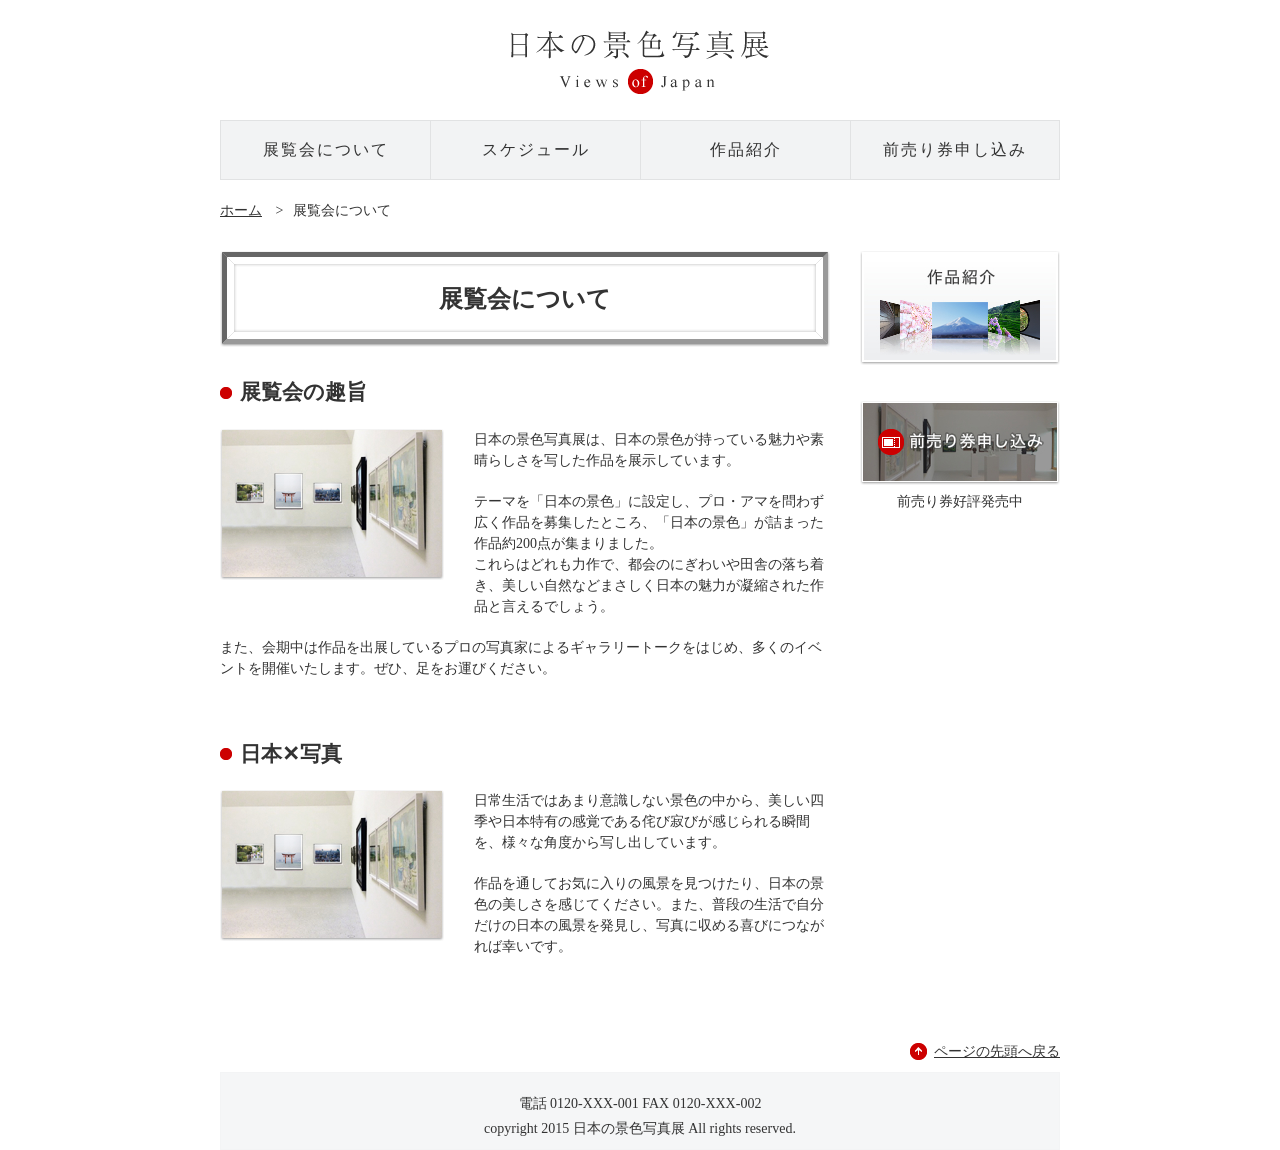
<file: about.html>
﻿<!DOCTYPE html>
<html lang="ja">
<head>
<meta charset="UTF-8">
<title>展覧会について - 日本の景色写真展</title>
<link rel="stylesheet" href="css/reset.css">
<link rel="stylesheet" href="css/style.css">
<script src="https://ajax.googleapis.com/ajax/libs/jquery/3.5.1/jquery.min.js"></script>
<script src="js/pagetop.js"></script>
</head>
<body>
  <header>
    <div class="logo">
      <a href="index.html">
        <img src="images/logo.gif" width="258" height="64" alt="日本の景色写真展">
      </a>
    </div>
    <nav class="nav-global">
      <ul>
        <li>
          <a href="about.html">展覧会について</a>
        </li>
        <li>
          <a href="schedule.html">スケジュール</a>
        </li>
        <li>
          <a href="gallery.html">作品紹介</a>
        </li>
        <li>
          <a href="contact.html">前売り券申し込み</a>
        </li>
      </ul>
    </nav>
  </header>
  <nav class="breadcrumb">
    <ol>
      <li>
        <a href="index.html">ホーム</a>
      </li>
      <li>
        展覧会について
      </li>
    </ol>
  </nav>
  <div class="eye-catch"></div>
  <div class="contents">
    <main>
      <article>
        <h1>展覧会について</h1>
        <section class="l-section clearfix">
          <h2 class="section-title">展覧会の趣旨</h2>
          <p>
            <img class="image-left" src="images/pic_introduction1.jpg" width="224" height="151" alt="展覧会の趣旨">
            日本の景色写真展は、日本の景色が持っている魅力や素晴らしさを写した作品を展示しています。
          </p>
          <p>
            テーマを「日本の景色」に設定し、プロ・アマを問わず広く作品を募集したところ、「日本の景色」が詰まった作品約200点が集まりました。<br>
            これらはどれも力作で、都会のにぎわいや田舎の落ち着き、美しい自然などまさしく日本の魅力が凝縮された作品と言えるでしょう。
          </p>
          <p>
            また、会期中は作品を出展しているプロの写真家によるギャラリートークをはじめ、多くのイベントを開催いたします。ぜひ、足をお運びください。
          </p>
        </section>
        <section class="l-section clearfix">
          <h2 class="section-title">日本✕写真</h2>
          <p>
            <img class="image-left" src="images/pic_introduction1.jpg" width="224" height="151" alt="日本✕写真">
            日常生活ではあまり意識しない景色の中から、美しい四季や日本特有の感覚である侘び寂びが感じられる瞬間を、様々な角度から写し出しています。
          </p>
          <p>
            作品を通してお気に入りの風景を見つけたり、日本の景色の美しさを感じてください。また、普段の生活で自分だけの日本の風景を発見し、写真に収める喜びにつながれば幸いです。
          </p>
        </section>
      </article>
    </main>
    <aside>
      <div class="side-bnr">
        <a href="gallery.html">
          <img src="images/btn_gallery.jpg" width="200" height="114" alt="作品紹介">
        </a>
      </div>
      <div class="side-bnr">
        <a href="contact.html">
          <img src="images/btn_tickets.jpg" width="200" height="84" alt="前売り券申し込み">
          <span>前売り券好評発売中</span>
        </a>
      </div>
    </aside>
  </div>
  <nav id="page_top" class="page-top"><a href="javascript: void(0);">ページの先頭へ戻る</a></nav>
  <footer>
    <address>電話 0120-XXX-001 FAX 0120-XXX-002</address>
    <small class="copyright">copyright 2015 日本の景色写真展 All rights reserved.</small>
  </footer>
</body>
</html>
</file>
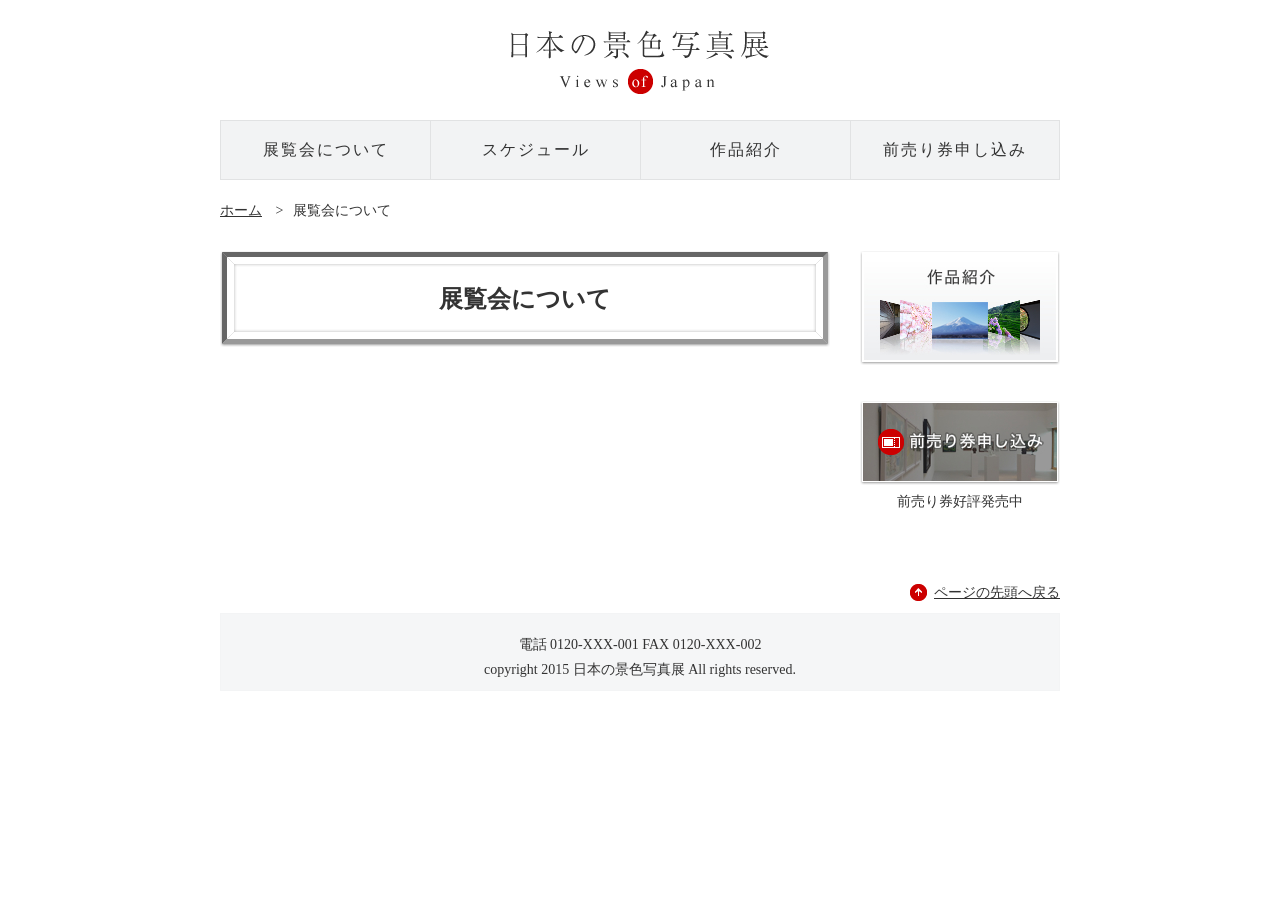
<file: base.html>
﻿<!DOCTYPE html>
<html lang="ja">
<head>
<meta charset="UTF-8">
<title>日本の景色写真展</title>
<link rel="stylesheet" href="css/reset.css">
<link rel="stylesheet" href="css/style.css">
</head>
<body>
  <header>
    <div class="logo">
      <a href="index.html">
        <img src="images/logo.gif" width="258" height="64" alt="日本の景色写真展">
      </a>
    </div>
    <nav class="nav-global">
      <ul>
        <li>
          <a href="about.html">展覧会について</a>
        </li>
        <li>
          <a href="schedule.html">スケジュール</a>
        </li>
        <li>
          <a href="gallery.html">作品紹介</a>
        </li>
        <li>
          <a href="contact.html">前売り券申し込み</a>
        </li>
      </ul>
    </nav>
  </header>
  <nav class="breadcrumb">
    <ol>
      <li>
        <a href="index.html">ホーム</a>
      </li>
      <li>
        展覧会について
      </li>
    </ol>
  </nav>
  <div class="eye-catch"></div>
  <div class="contents">
    <main>
      <h1>展覧会について</h1>
    </main>
    <aside>
      <div class="side-bnr">
        <a href="gallery.html">
          <img src="images/btn_gallery.jpg" width="200" height="114" alt="作品紹介">
        </a>
      </div>
      <div class="side-bnr">
        <a href="contact.html">
          <img src="images/btn_tickets.jpg" width="200" height="84" alt="前売り券申し込み">
          <span>前売り券好評発売中</span>
        </a>
      </div>
    </aside>
  </div>
  <nav id="page_top" class="page-top"><a href="javascript: void(0);">ページの先頭へ戻る</a></nav>
  <footer>
    <address>電話 0120-XXX-001 FAX 0120-XXX-002</address>
    <small class="copyright">copyright 2015 日本の景色写真展 All rights reserved.</small>
  </footer>
</body>
</html>
</file>
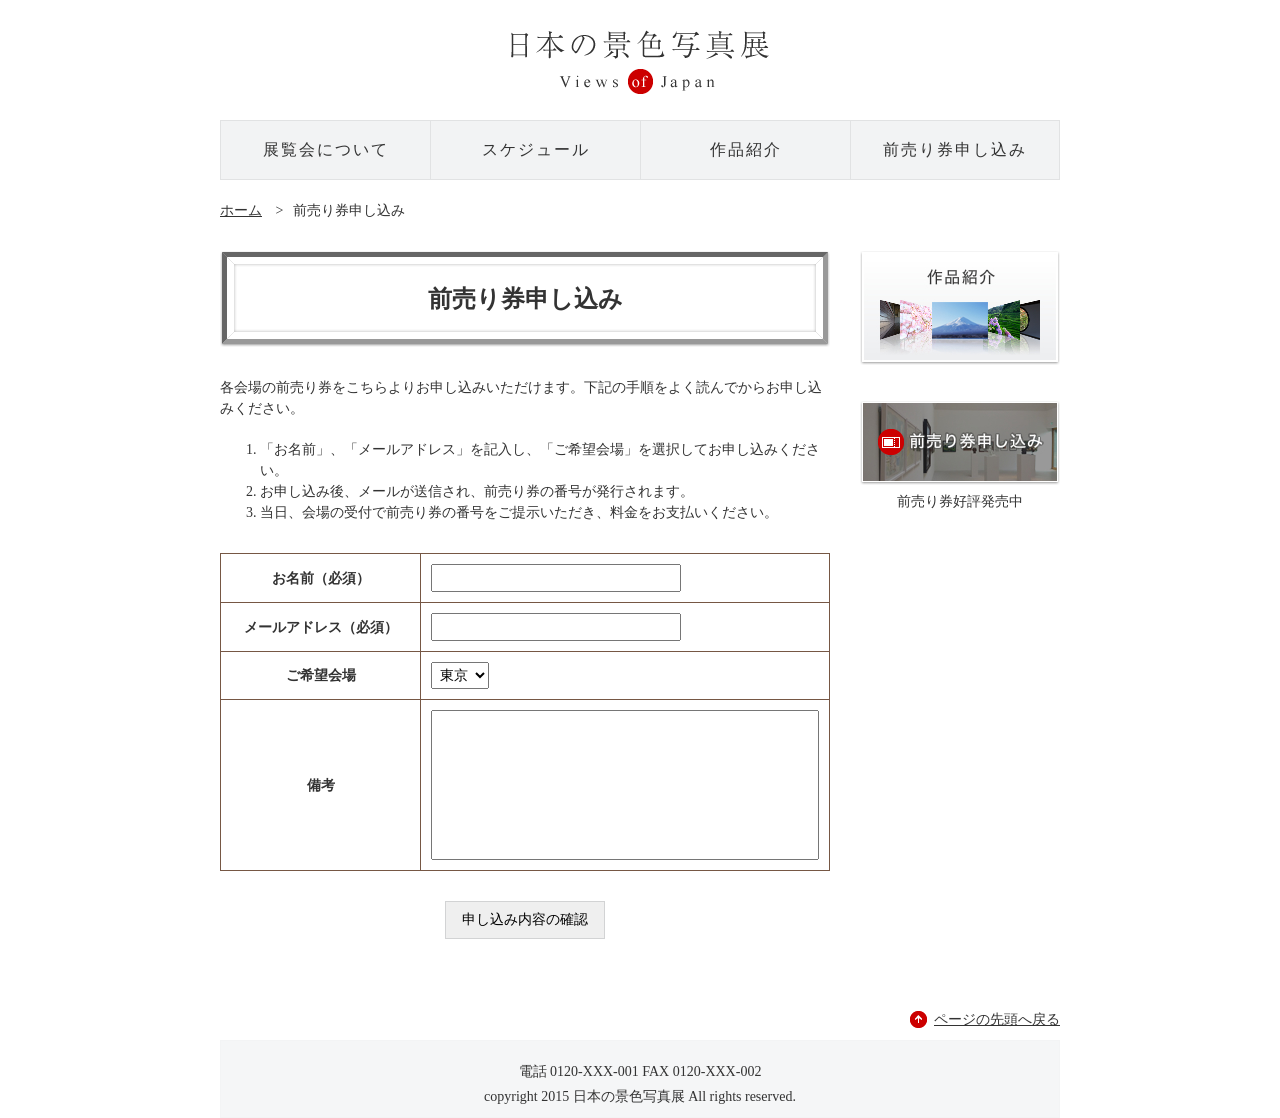
<file: contact.html>
﻿<!DOCTYPE html>
<html lang="ja">
<head>
<meta charset="UTF-8">
<title>前売り券申し込み - 日本の景色写真展</title>
<link rel="stylesheet" href="css/reset.css">
<link rel="stylesheet" href="css/style.css">
</head>
<body>
  <header>
    <div class="logo">
      <a href="index.html">
        <img src="images/logo.gif" width="258" height="64" alt="日本の景色写真展">
      </a>
    </div>
    <nav class="nav-global">
      <ul>
        <li>
          <a href="about.html">展覧会について</a>
        </li>
        <li>
          <a href="schedule.html">スケジュール</a>
        </li>
        <li>
          <a href="gallery.html">作品紹介</a>
        </li>
        <li>
          <a href="contact.html">前売り券申し込み</a>
        </li>
      </ul>
    </nav>
  </header>
  <nav class="breadcrumb">
    <ol>
      <li>
        <a href="index.html">ホーム</a>
      </li>
      <li>
        前売り券申し込み
      </li>
    </ol>
  </nav>
  <div class="eye-catch"></div>
  <div class="contents">
    <main>
      <h1>前売り券申し込み</h1>
      <section class="l-section">
        <p>各会場の前売り券をこちらよりお申し込みいただけます。下記の手順をよく読んでからお申し込みください。</p>
        <ol class="contact-caution-list">
          <li>「お名前」、「メールアドレス」を記入し、「ご希望会場」を選択してお申し込みください。</li>
          <li>お申し込み後、メールが送信され、前売り券の番号が発行されます。</li>
          <li>当日、会場の受付で前売り券の番号をご提示いただき、料金をお支払いください。</li>
        </ol>
        <form class="contact-form" action="" method="POST">
          <table>
            <tr>
              <th scope="row">
                <label for="name">お名前（必須）</label>
              </th>
              <td>
                <input type="text" name="name" id="name" required>
              </td>
            </tr>
            <tr>
              <th scope="row">
                <label for="mail">メールアドレス（必須）</label>
              </th>
              <td>
                <input type="email" name="mail" id="mail" required>
              </td>
            </tr>
            <tr>
              <th scope="row">
                <label for="pref">ご希望会場</label>
              </th>
              <td>
                <select name="pref" id="pref">
                  <option value="0">東京</option>
                  <option value="1">大阪</option>
                  <option value="2">福岡</option>
                </select>
              </td>
            </tr>
            <tr>
              <th scope="row">
                <label for="other">備考</label>
              </th>
              <td>
                <textarea name="other" id="other"></textarea>
              </td>
            </tr>
          </table>
          <input type="submit" value="申し込み内容の確認">
        </form>
      </section>
    </main>
    <aside>
      <div class="side-bnr">
        <a href="gallery.html">
          <img src="images/btn_gallery.jpg" width="200" height="114" alt="作品紹介">
        </a>
      </div>
      <div class="side-bnr">
        <a href="contact.html">
          <img src="images/btn_tickets.jpg" width="200" height="84" alt="前売り券申し込み">
          <span>前売り券好評発売中</span>
        </a>
      </div>
    </aside>
  </div>
  <nav id="page_top" class="page-top"><a href="javascript: void(0);">ページの先頭へ戻る</a></nav>
  <footer>
    <address>電話 0120-XXX-001 FAX 0120-XXX-002</address>
    <small class="copyright">copyright 2015 日本の景色写真展 All rights reserved.</small>
  </footer>
</body>
</html>
</file>
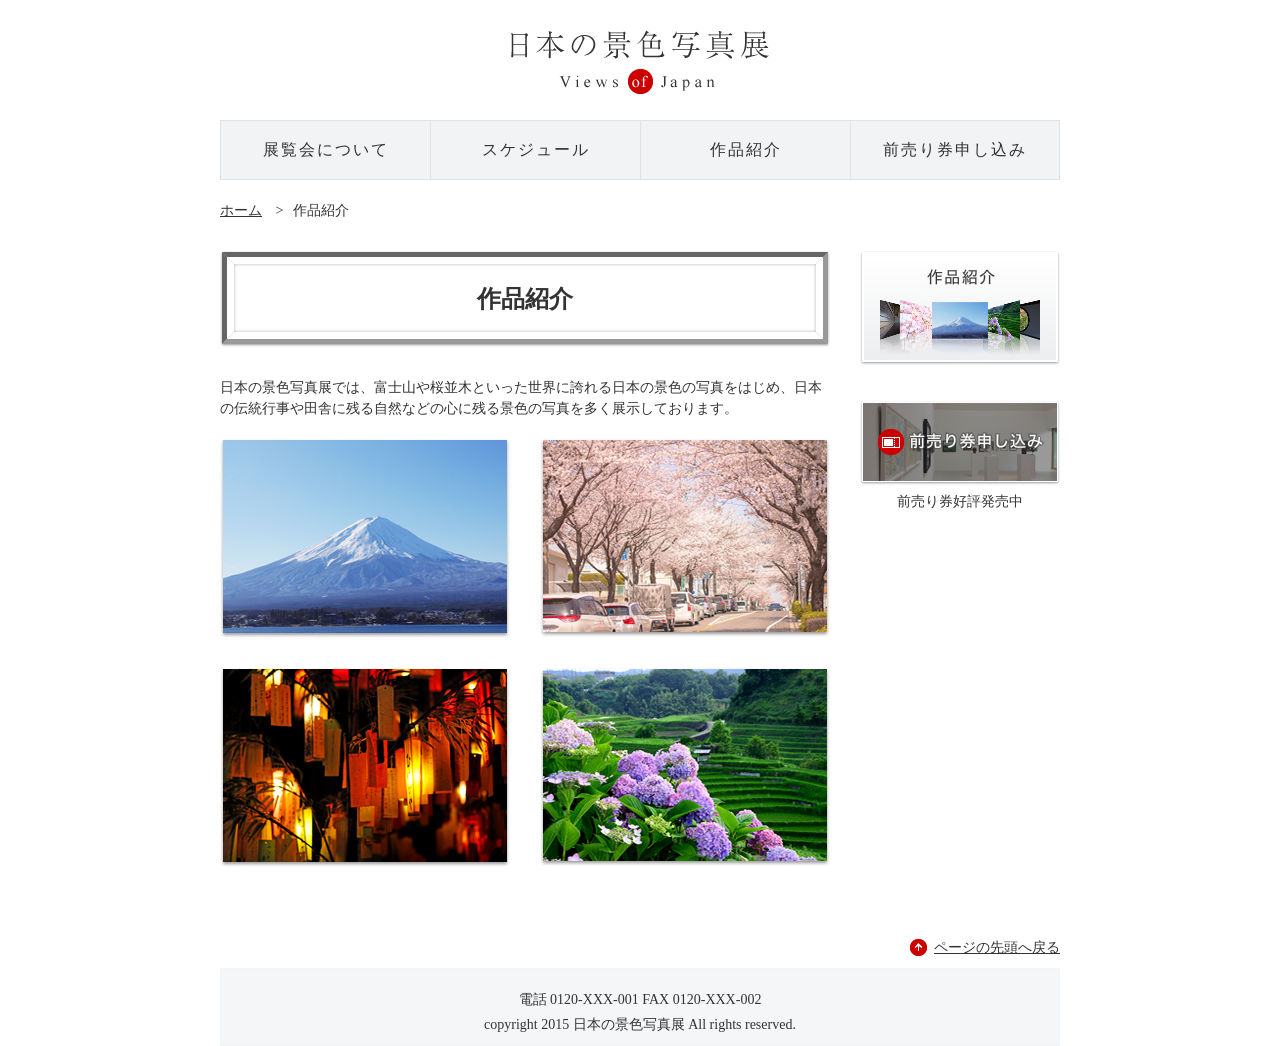
<file: gallery.html>
﻿<!DOCTYPE html>
<html lang="ja">
<head>
<meta charset="UTF-8">
<title>作品紹介 - 日本の景色写真展</title>
<link rel="stylesheet" href="css/reset.css">
<link rel="stylesheet" href="css/style.css">
</head>
<body>
  <header>
    <div class="logo">
      <a href="index.html">
        <img src="images/logo.gif" width="258" height="64" alt="日本の景色写真展">
      </a>
    </div>
    <nav class="nav-global">
      <ul>
        <li>
          <a href="about.html">展覧会について</a>
        </li>
        <li>
          <a href="schedule.html">スケジュール</a>
        </li>
        <li>
          <a href="gallery.html">作品紹介</a>
        </li>
        <li>
          <a href="contact.html">前売り券申し込み</a>
        </li>
      </ul>
    </nav>
  </header>
  <nav class="breadcrumb">
    <ol>
      <li>
        <a href="index.html">ホーム</a>
      </li>
      <li>
        作品紹介
      </li>
    </ol>
  </nav>
  <div class="eye-catch"></div>
  <div class="contents">
    <main>
      <h1>作品紹介</h1>
      <section class="l-section">
        <p>日本の景色写真展では、富士山や桜並木といった世界に誇れる日本の景色の写真をはじめ、日本の伝統行事や田舎に残る自然などの心に残る景色の写真を多く展示しております。</p>
        <ul class="gallery-list">
          <li>
            <figure>
              <img src="images/pic_gallery1.jpg" width="290" height="199" alt="遠くに映る富士山">
            </figure>
          </li>
          <li>
            <figure>
              <img src="images/pic_gallery2.jpg" width="290" height="198" alt="奥まで続いている桜並木と渋滞">
            </figure>
          </li>
          <li>
            <figure>
              <img src="images/pic_gallery3.jpg" width="290" height="199" alt="笹につけられた沢山の短冊">
            </figure>
          </li>
          <li>
            <figure>
              <img src="images/pic_gallery4.jpg" width="290" height="198" alt="紫陽花越しに見る棚田風景">
            </figure>
          </li>
        </ul>
      </section>
    </main>
    <aside>
      <div class="side-bnr">
        <a href="gallery.html">
          <img src="images/btn_gallery.jpg" width="200" height="114" alt="作品紹介">
        </a>
      </div>
      <div class="side-bnr">
        <a href="contact.html">
          <img src="images/btn_tickets.jpg" width="200" height="84" alt="前売り券申し込み">
          <span>前売り券好評発売中</span>
        </a>
      </div>
    </aside>
  </div>
  <nav id="page_top" class="page-top"><a href="javascript: void(0);">ページの先頭へ戻る</a></nav>
  <footer>
    <address>電話 0120-XXX-001 FAX 0120-XXX-002</address>
    <small class="copyright">copyright 2015 日本の景色写真展 All rights reserved.</small>
  </footer>
</body>
</html>
</file>
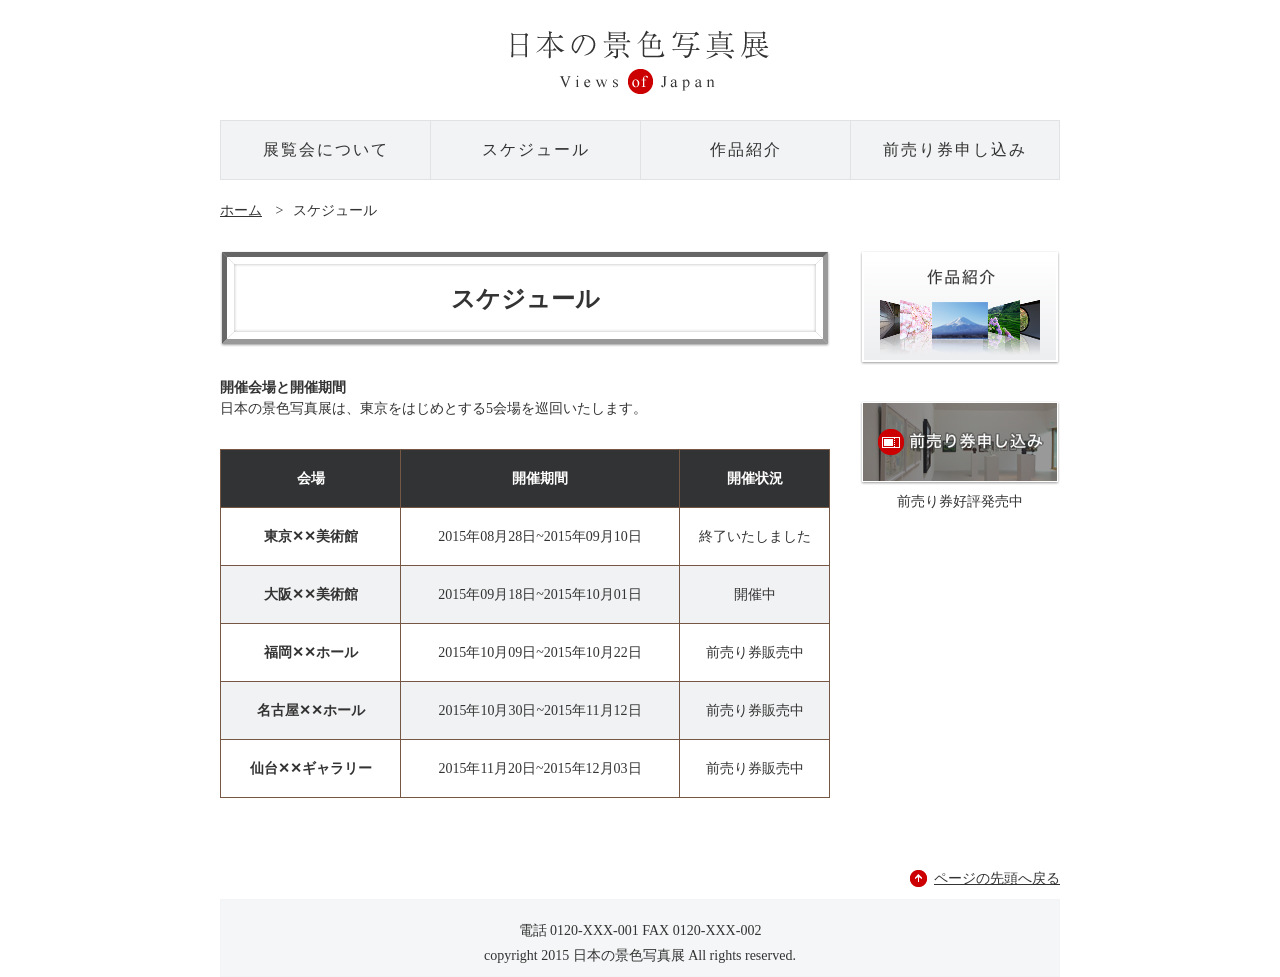
<file: schedule.html>
﻿<!DOCTYPE html>
<html lang="ja">
<head>
<meta charset="UTF-8">
<title>スケジュール - 日本の景色写真展</title>
<link rel="stylesheet" href="css/reset.css">
<link rel="stylesheet" href="css/style.css">
</head>
<body>
  <header>
    <div class="logo">
      <a href="index.html">
        <img src="images/logo.gif" width="258" height="64" alt="日本の景色写真展">
      </a>
    </div>
    <nav class="nav-global">
      <ul>
        <li>
          <a href="about.html">展覧会について</a>
        </li>
        <li>
          <a href="schedule.html">スケジュール</a>
        </li>
        <li>
          <a href="gallery.html">作品紹介</a>
        </li>
        <li>
          <a href="contact.html">前売り券申し込み</a>
        </li>
      </ul>
    </nav>
  </header>
  <nav class="breadcrumb">
    <ol>
      <li>
        <a href="index.html">ホーム</a>
      </li>
      <li>
        スケジュール
      </li>
    </ol>
  </nav>
  <div class="eye-catch"></div>
  <div class="contents">
    <main>
      <h1>スケジュール</h1>
      <table class="l-schedule">
        <caption>
          <span>開催会場と開催期間</span><br>
          日本の景色写真展は、東京をはじめとする5会場を巡回いたします。
        </caption>
        <thead>
          <tr>
            <th scope="col">会場</th>
            <th scope="col">開催期間</th>
            <th scope="col">開催状況</th>
          </tr>
        </thead>
        <tbody>
          <tr>
            <th scope="row">東京✕✕美術館</th>
            <td>2015年08月28日~2015年09月10日</td>
            <td>終了いたしました</td>
          </tr>
          <tr>
            <th scope="row">大阪✕✕美術館</th>
            <td>2015年09月18日~2015年10月01日</td>
            <td>開催中</td>
          </tr>
          <tr>
            <th scope="row">福岡✕✕ホール</th>
            <td>2015年10月09日~2015年10月22日</td>
            <td>前売り券販売中</td>
          </tr>
          <tr>
            <th scope="row">名古屋✕✕ホール</th>
            <td>2015年10月30日~2015年11月12日</td>
            <td>前売り券販売中</td>
          </tr>
          <tr>
            <th scope="row">仙台✕✕ギャラリー</th>
            <td>2015年11月20日~2015年12月03日</td>
            <td>前売り券販売中</td>
          </tr>
        </tbody>
      </table>
    </main>
    <aside>
      <div class="side-bnr">
        <a href="gallery.html">
          <img src="images/btn_gallery.jpg" width="200" height="114" alt="作品紹介">
        </a>
      </div>
      <div class="side-bnr">
        <a href="contact.html">
          <img src="images/btn_tickets.jpg" width="200" height="84" alt="前売り券申し込み">
          <span>前売り券好評発売中</span>
        </a>
      </div>
    </aside>
  </div>
  <nav id="page_top" class="page-top"><a href="javascript: void(0);">ページの先頭へ戻る</a></nav>
  <footer>
    <address>電話 0120-XXX-001 FAX 0120-XXX-002</address>
    <small class="copyright">copyright 2015 日本の景色写真展 All rights reserved.</small>
  </footer>
</body>
</html>
</file>
<file: css/style.css>
*,
*::before,
*::after {
  box-sizing: border-box;
}

html {
  font-size: 62.5%;
}

body {
  font-size: 1.4rem;
  line-height: 1.5;
}

body, a {
  color: #333;
  text-decoration: none;
}

h1, h2, p, figure {
  margin: 0;
}

ul, ol {
  list-style: none;
  margin: 0;
  padding: 0;
}

header,
.breadcrumb,
.eye-catch,
.contents,
.page-top,
footer {
  margin: 0 auto;
  width: 840px;
}

header {
  margin-bottom: 20px;
  padding: 30px 0 0;
}

.logo {
  margin: 0 0 20px;
  text-align: center;
}

.nav-global ul {
  display: flex;
}

.nav-global li {
  width: 25%;
}

.nav-global a {
  align-items: center;
  background-color: #f2f3f4;
  border: solid 1px #e1e2e3;
  display: flex;
  font-size: 1.6rem;
  justify-content: center;
  height: 60px;
  letter-spacing: 2px;
}

.nav-global li:not(:last-child) a {
  border-right: none;
}

.nav-global a:hover {
  background-color: #f00;
  color: #fff;
}

.breadcrumb {
  margin: 0 auto 30px;
}

.breadcrumb ol {
  display: flex;
}

.breadcrumb li:not(:last-child)::after {
  content: ">";
  margin: 0 10px;
}

.breadcrumb a {
  text-decoration: underline;
}

.contents {
  display: flex;
  justify-content: space-between;
  margin: 0 auto 70px;
}

main {
  width: 610px;
}

h1 {
  background-image: url(../images/h1_top.png), url(../images/h1_bottom.png);
  background-position: left top, right bottom;
  background-repeat: no-repeat, no-repeat;
  font-size: 2.4rem;
  margin: 0 0 30px;
  padding: 30px 0;
  text-align: center;
}

aside {
  width: 200px;
}

.side-bnr:not(:last-child) {
  margin: 0 0 30px;
}

.side-bnr a {
  display: block;
  text-align: center;
}

.page-top {
  display: flex;
  justify-content: flex-end;
  margin: 0 auto 10px;
}

.page-top a {
  background: url(../images/pagetop.gif) no-repeat left center;
  display: inline-block;
  text-align: right;
  text-decoration: underline;
  width: 150px;
}

footer {
  background-color: #f5f6f7;
  border: solid 1px #f3f4f5;
  padding: 20px 0 10px;
  text-align: center;
}

footer address {
  font-style: normal;
  margin: 0 0 4px;
}

.copyright {
  font-size: 1.4rem;
}

.eye-catch {
  margin: 0 auto 30px;
}

.eye-catch .bx-wrapper {
  border: none;
  box-shadow: none;
  margin: 0;
}

.l-section:not(:last-child) {
  margin: 0 0 60px;
}

.section-title {
  background: url(../images/h2.gif) no-repeat left center;
  margin: 0 0 20px;
  padding: 0 0 0 20px;
}

.l-section p:not(:last-child) {
  margin: 0 0 20px;
}

.topics-list li {
  border-bottom: dashed 1px #d9d9db;
  display: flex;
  justify-content: space-between;
  padding: 0 0 20px;
}

.topics-list li:not(:last-child) {
  margin: 0 0 20px;
}

.topics-list time {
  font-weight: bold;
  width: 130px;
}

.topics-list .topics-title {
  width: 470px;
}

.image-left {
  float: left;
  margin: 0 30px 30px 0;
}

.clearfix::after {
  clear: both;
  content: "";
  display: block;
}

.l-schedule {
  border-collapse: collapse;
  width: 100%;
}

.l-schedule caption {
  margin: 0 0 30px;
  text-align: left;
}

.l-schedule caption span {
  font-weight: bold;
}

.l-schedule thead {
  background-color: #323334;
  color: #fff;
}

.l-schedule th,
.l-schedule td {
  border: solid 1px #765744;
  padding: 18px 0;
  text-align: center;
}

.l-schedule thead th:first-child,
.l-schedule tbody th {
  width: 180px;
}

.l-schedule thead th:last-child,
.l-schedule tbody td:last-child {
  width: 150px;
}

.l-schedule tbody tr:nth-child(even) {
  background-color: #f1f2f3;
}

.gallery-list {
  display: flex;
  flex-wrap: wrap;
  justify-content: space-between;
}

.gallery-list li {
  margin: 0 0 30px;
  width: 290px;
}

.gallery-list li:nth-last-child(-n+2) {
  margin: 0;
}

.gallery-list img {
  display: flex;
}

.contact-caution-list {
  list-style: decimal;
  margin: 0 0 30px;
  padding: 0 0 0 40px;
}

.contact-form table {
  border-collapse: collapse;
  margin: 0 0 30px;
  width: 100%;
}

.contact-form table th,
.contact-form table td {
  border: solid 1px #765744;
}

.contact-form table th {
  padding: 10px 0;
  width: 200px;
}

.contact-form table td {
  padding: 10px;
}

.contact-form input[type=text],
.contact-form input[type=email] {
  width: 250px;
}

.contact-form input[type=text],
.contact-form input[type=email],
.contact-form select,
.contact-form textarea {
  padding: 4px;
}

.contact-form textarea {
  display: flex;
  height: 150px;
  resize: none;
  width: 100%;
}

.contact-form input[type=submit] {
  border: solid 1px #d2d3d4;
  display: block;
  margin: 0 auto;
  padding: 10px;
  width: 160px;
}
</file>
